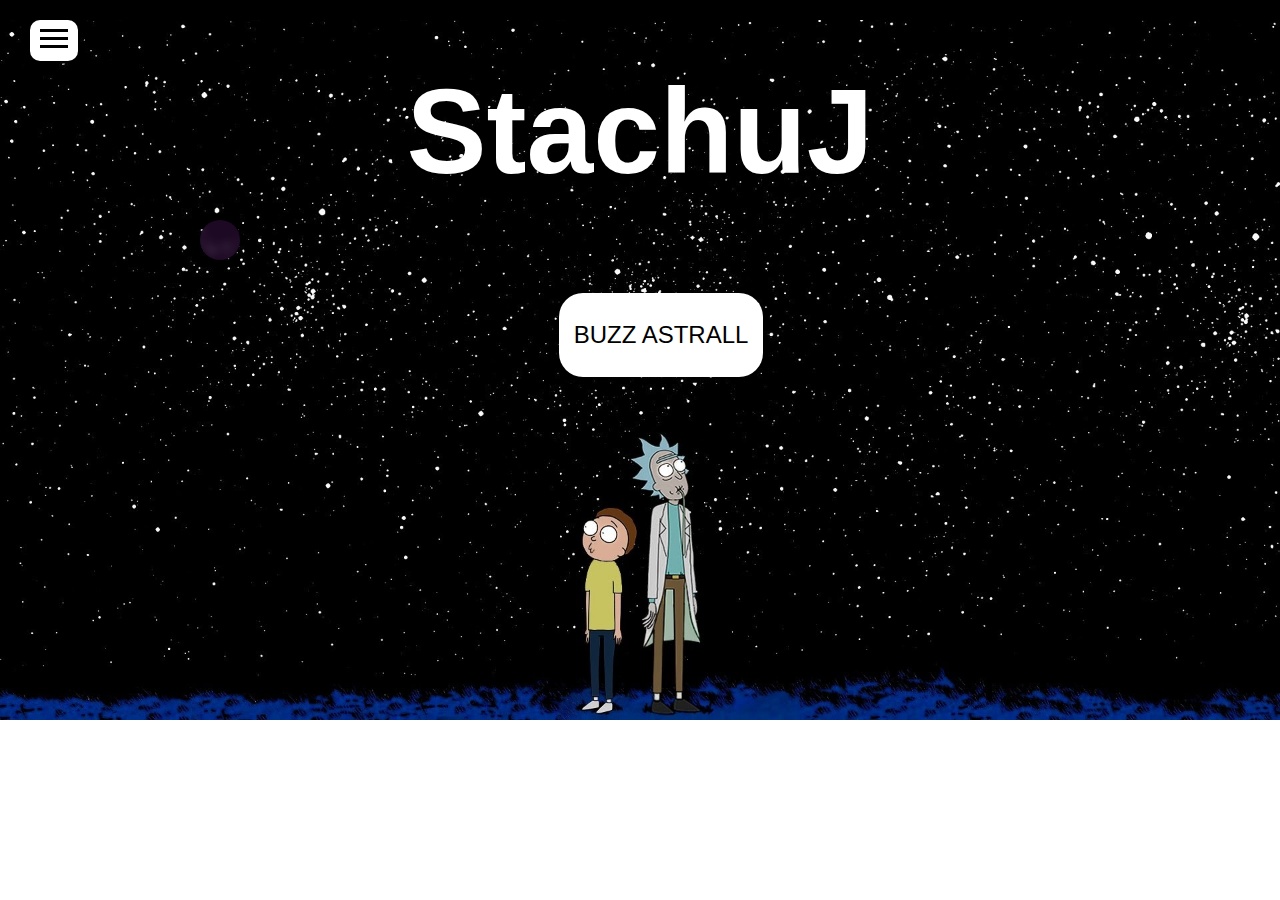
<file: index.html>
<!DOCTYPE html>
<html>

<head>
    <link href="https://fonts.googleapis.com/css?family=Lato|Sigmar+One&display=swap" rel="stylesheet">
    <link href="style.css" rel="stylesheet">
    <meta charset="utf-8">
    <title>StachuJ</title>
	<script src="https://ajax.googleapis.com/ajax/libs/jquery/3.3.1/jquery.min.js"></script>
	<script src="script.js" defer></script>

</head>
<body>
    <div class="txtbox"><h1 align="center" class="text1">StachuJ</h1></div>
   
    <nav class="site-nav">
        <button id="close" class="side-menu-trigger" onclick="menu()"><img src="menu.png" /></button>
        <aside class="side-menu">
            <ul>
                <li>
                    <a href="index.html" class="napisik">Strona Główna</a>
                </li>
                <li>
                    <a href="gry.html" class="napisik">Pablo</a>
                </li>

            </ul>
	</nav>
	<button  class="button" onclick="click1()"><span>BUZZ ASTRALL</span></button>

    <div id="box">

    </div>
</body>

</html>
</file>
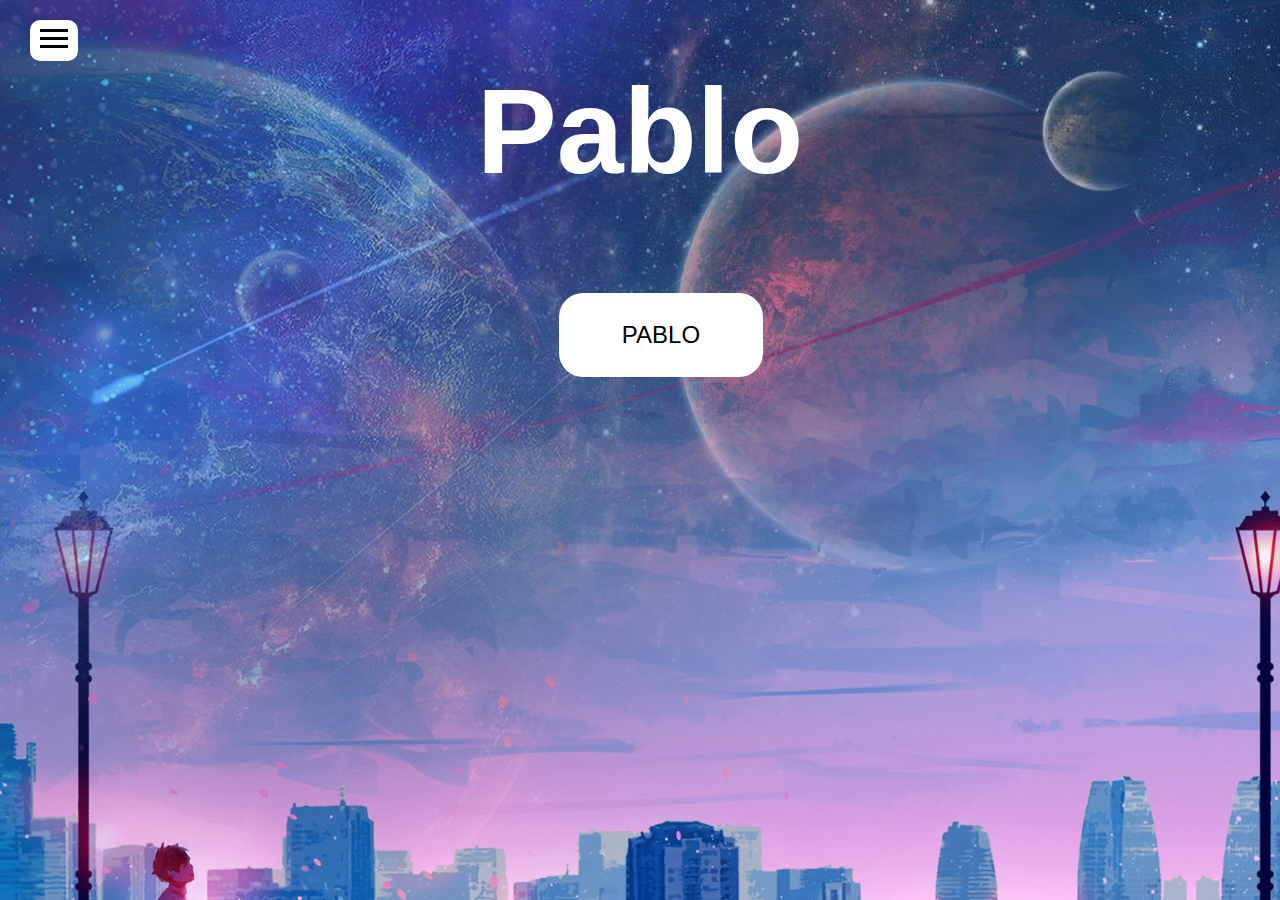
<file: gry.html>
<!DOCTYPE html>
<html>

<head>

	<link href="https://fonts.googleapis.com/css?family=Lato|Sigmar+One&display=swap" rel="stylesheet">
    <link href="style2.css" rel="stylesheet">
    <meta charset="utf-8">
    <title>Pablo</title>
	<script src="https://ajax.googleapis.com/ajax/libs/jquery/3.3.1/jquery.min.js"></script>
</head>
		
		
		
	
<body> 

	
	<div class="txtbox"><h1 align="center" class="text1">Pablo</h1></div>
	
	  <nav class="site-nav">
        <button id="close" class="side-menu-trigger" onclick="menu()"><img src="menu.png" /></button>
        <aside class="side-menu">
            <ul>
                <li>
                    <a href="index.html" class="napisik">
            Strona Główna
          </a>
                </li>
                <li>
                    <a href="gry.html" class="napisik"> 
            Pablo
          </a>
                </li>

            </ul>
	</nav>
	<script src="script.js"></script>
	<button  class="button" onclick="click2()"><span>PABLO</span></button>
</body>

</html>
</file>
<file: style.css>
@-webkit-keyframes rgbcolor {
	0% { color: blue; }
	50% { color: red; }
	100%{ color: blue;}
}

body {
			background-image: url("Best-Rick-and-Morty-Wallpaper.jpg");
			overflow: hidden;
			padding: 0;
			margin: 0;
			background-position: top;
			background-repeat: no-repeat;
			background-size: cover;
		
}

.text1 {
	font-size: 120px;
	font-family: 'Raleway', sans-serif;
	color: white;
	position: relative;
	top: 100px;
	left: 50%;
	transform: translate(-50%,-50%);
	animation: rgbcolor 5s infinite;
}



.site-nav {
	display: flex;
	justify-content: flex-end;
	align-items: center;
	padding: 10px;
	box-sizing: border-box;
	height: 20px;
	width: 100%;
	background: black;
}
.side-menu-trigger {
	border: 0;
	border-radius: 10px;
	background-color: white;
	position: absolute;
	top: 20px;
	left: 30px;
}
.side-menu {
	border-radius: 10px;
	display: flex;
	box-sizing: border-box;
	position: absolute;
	height: 150px;
	width: 200px;
	top: -300px;
	left: 30px;
	padding: 0;
	background: #f2f2f2;
	transition: 0.3s;

}
.side-menu ul {
	position: absolute;
	display: flex;
	height: calc(100% - 20px);
	flex-wrap: wrap;
	margin: 0 10px;
	padding: 0;
	list-style-type: none;
	align-content: flex-start
}
.side-menu ul li {
	display: flex;
	height: 30px;
	background: white;
	flex-basis: 100%;
	margin-top: 20px;
	border-radius: 5px;
	overflow: hidden;
}
.side-menu ul li a {
	display: flex;
	padding: 10px;
	align-items: center;
	width: 100%;
	height: 100%;
	background: #ffffff;
	text-decoration: none;
	box-sizing: border-box;
}

.napisik:hover{
	box-shadow: inset 0px -100px 0px 0px #d580ff;
	color: white;
	-webkit-transform: scale(1.3);
	-moz-transform: scale(1.3);
	
}
	
}
.side-menu a {
	
}
.napisik {
	font-family: 'Raleway', sans-serif;
	color: black;
	justify-content: center;
	box-shadow: inset 0px 0px 0px 0px #b300b3;
	transition: all 0.5s ease-in-out;
	transform: scale(1.2);
	transition-duration: 0.5s;
}
.txtbox {
	width: 100%;
	position: absolute;
	top: 100px;
	left: 50%;
	transform: translate(-50%, -50%);
}
.show {
	top: 70px;
}
.btnslst a.mobile {
	position: absolute;
	left: 50%;
	text-align: center;
}
.a1.mobile {
	top: 100px;
}
.a2.mobile {
	top: 350px;
}
.a3.mobile {
	top: 600px;
}
.a4.mobile {
	top: 850px;
}
.text {
	position: absolute;
	left: 50%;
	top: 9000px;
}
.button {
	
	border: 0;
	border-radius: 20px;
	background-color: #808080;
	position: absolute;
	top: 300px;
	left: 45%;
	transform: translate(-50%,-50%);
	background-color: white;
	height: 70px;
	width: 170px;
	font-size: 20px;
	font-family: 'Raleway', sans-serif;
	box-shadow: inset 0px 0px 0px 0px #b300b3;
	transition: all 0.5s ease-in-out;
	transform: scale(1.2);
	transition-duration: 0.5s;
	


}
.button:hover{
	box-shadow: inset 0px -100px 0px 0px #d580ff;
	color: white;
	-webkit-transform: scale(1.3);
	-moz-transform: scale(1.3);
	
}
#box{
	text-align: center; 
	position: absolute;
	padding: 20px;
	font-size: 20px;
	bottom: 20;
	left: 0;
	font-family: 'Raleway', sans-serif;
	color: white;
	background-color: #9d2fc430;
	backdrop-filter: blur(5px);
	margin: 200px;
	border-radius: 50px;
}
</file>
<file: style2.css>
body {
			background-image: url("pablo.png");
			background-position: top;
			overflow: hidden;
			padding: 0;
			margin: 0;
 
}

.text1 {
	font-size: 120px;
	font-family: 'Raleway', sans-serif;
	color: white;
	position: relative;
	top: 100px;
	left: 50%;
	transform: translate(-50%,-50%);
	animation: rgbcolor 5s infinite;
}


.site-nav {
	display: flex;
	justify-content: flex-end;
	align-items: center;
	padding: 10px;
	box-sizing: border-box;
	height: 20px;
	width: 100%;
	background: #yellow;
}
.side-menu-trigger {
	border: 0;
	border-radius: 10px;
	background-color: white;
	position: absolute;
	top: 20px;
	left: 30px;
}
.side-menu {
	border-radius: 10px;
	display: flex;
	box-sizing: border-box;
	position: absolute;
	height: 150px;
	width: 200px;
	top: -300px;
	left: 30px;
	padding: 0;
	background: #f2f2f2;
	transition: 0.3s;

}
.side-menu ul {
	position: absolute;
	display: flex;
	height: calc(100% - 20px);
	flex-wrap: wrap;
	margin: 0 10px;
	padding: 0;
	list-style-type: none;
	align-content: flex-start
}
.side-menu ul li {
	display: flex;
	height: 30px;
	background: white;
	flex-basis: 100%;
	margin-top: 20px;
	border-radius: 5px;
	overflow: hidden;
}
.side-menu ul li a {
	display: flex;
	padding: 10px;
	align-items: center;
	width: 100%;
	height: 100%;
	background: #ffffff;
	text-decoration: none;
	box-sizing: border-box;
}
/*
.side-menu-trigger:focus~.side-menu,
.side-menu:hover {
	transform: translateX(300px);
}
*/
.napisik:hover{
	box-shadow: inset 0px -100px 0px 0px #ffaa00;
	color: white;
	-webkit-transform: scale(1.3);
	-moz-transform: scale(1.3);
	
}
	
}
.side-menu a {
	
}
.napisik {
	font-family: 'Raleway', sans-serif;
	color: black;
	justify-content: center;
	box-shadow: inset 0px 0px 0px 0px #994d00;
	transition: all 0.5s ease-in-out;
	transform: scale(1.2);
	transition-duration: 0.5s;
}
.txtbox {
	width: 100%;
	position: absolute;
	top: 100px;
	left: 50%;
	transform: translate(-50%, -50%);
}
.show {
	top: 70px;
}
.btnslst a.mobile {
	position: absolute;
	left: 50%;
	text-align: center;
}
.a1.mobile {
	top: 100px;
}
.a2.mobile {
	top: 350px;
}
.a3.mobile {
	top: 600px;
}
.a4.mobile {
	top: 850px;
}
.text {
	position: absolute;
	left: 50%;
	top: 9000px;
}
.button {
	
	border: 0;
	border-radius: 20px;
	background-color: #808080;
	position: absolute;
	top: 300px;
	left: 45%;
	transform: translate(-50%,-50%);
	background-color: white;
	height: 70px;
	width: 170px;
	font-size: 20px;
	font-family: 'Raleway', sans-serif;
	box-shadow: inset 0px 0px 0px 0px #994d00;
	transition: all 0.5s ease-in-out;
	transform: scale(1.2);
	transition-duration: 0.5s;
	


}
.button:hover{
	box-shadow: inset 0px -100px 0px 0px #ffaa00;
	color: white;
	-webkit-transform: scale(1.3);
	-moz-transform: scale(1.3);
	
}
</file>
